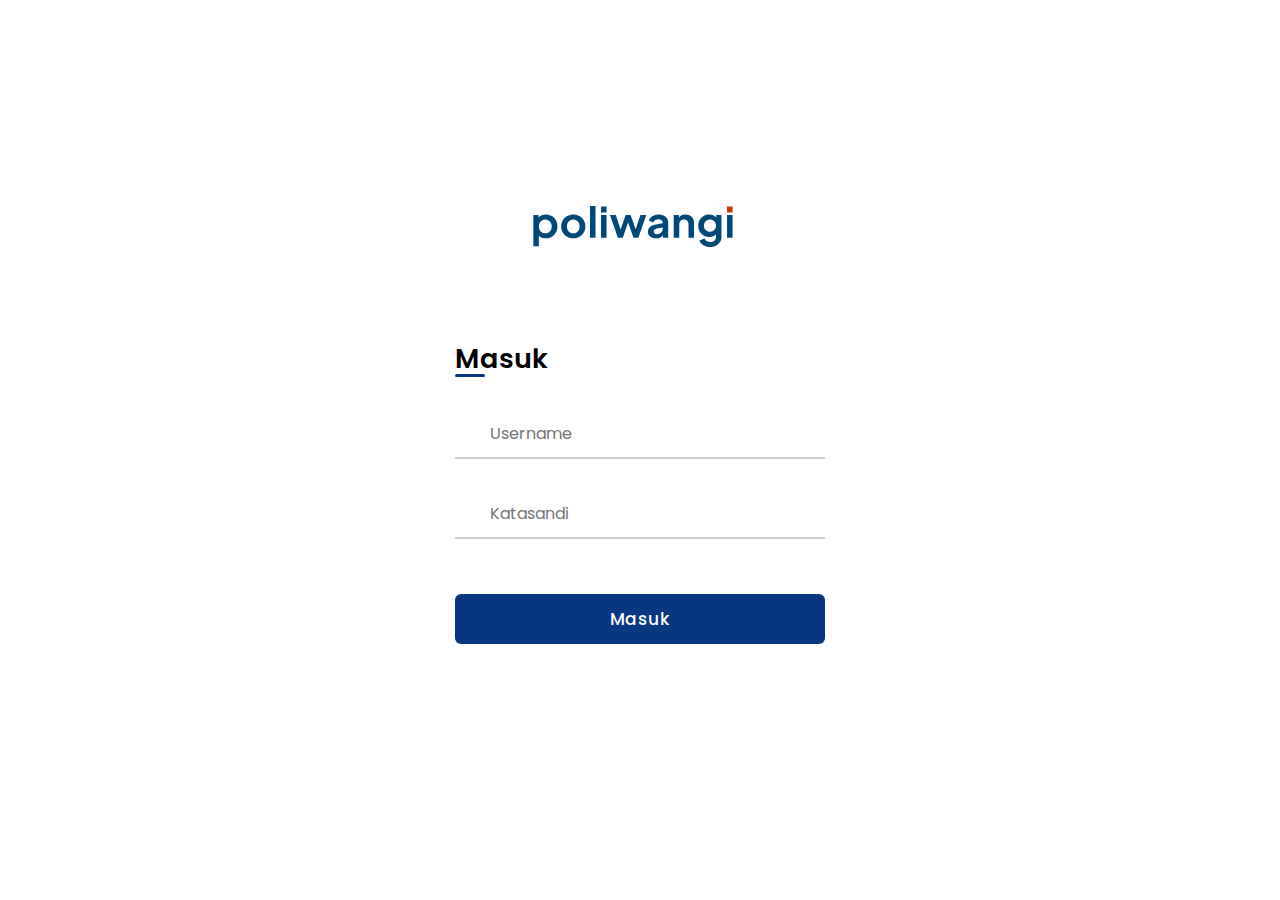
<file: index.html>
<!DOCTYPE html>
<html lang="en">
<head>
    <meta charset="UTF-8">
    <meta http-equiv="X-UA-Compatible" content="IE=edge">
    <meta name="viewport" content="width=device-width, initial-scale=1.0">
    <link rel="stylesheet" href="style.css">
    <link rel="icon" sizes="180x180" href="asset/android-chrome-192x192.png">
    <link rel="icon" sizes="32x32" href="asset/poliwangi 32x32.png">
    <link rel="icon" sizes="16x16" href="asset/poliwangi 16x16.png">
    <link rel="stylesheet" href="https://unicons.iconscout.com/release/v4.0.0/css/line.css">
    <title>Masuk</title>
</head>
<body>
    <div class="container">
        <img class="groove" src="asset/poliwangi-logo-text-only.svg" alt="">
        <div class="forms">
                <div class="form login" >
                    <span class="title" id="masuk">Masuk</span>
                    <form action="#">
                        <div class="input-field">
                            <input type="text" placeholder="Username" required>
                            <i class="uil uil-user"></i>
                        </div>
                        <div class="input-field">
                            <input type="password" class="password" placeholder="Katasandi" required>
                            <i class="uil uil-lock-alt"></i>
                            <i class="uil uil-eye-slash showHidePw"></i>
                        </div>
    
                        <div class="checkbox-text">

                        </div>
    
                        <a href="home.html">
                            <div class="input-field button" >
                                <input type="button" value="Masuk">
                            </div>
                        </a>
                    </form>
                </div>
        </div>
    </div>
    <script src="main.js"></script>
</body>
</html>
</file>
<file: style.css>
/* ===== Google Font Import - Poformsins ===== */
@import url('https://fonts.googleapis.com/css2?family=Poppins:wght@300;400;500;600;700&display=swap');

*{
    margin: 0;
    padding: 0;
    box-sizing: border-box;
    font-family: 'Poppins', sans-serif;
}

body{
    height: 100vh;
    display: flex;
    align-items: center;
    justify-content: center;
    background-color: rgb(255, 255, 255);
}

.container{
    position: relative;
    max-width: 430px;
    width: 100%;
    background: #fff;
    border-radius: 10px;
    overflow: hidden;
    margin: 0 20px;
}

.container .forms{
    display: flex;
    align-items: center;
    height: 440px;
    width: 200%;
    transition: height 0.2s ease;
}


.container .form{
    width: 50%;
    padding: 30px;
    background-color: #fff;
    transition: margin-left 0.18s ease;
}

.container.active .login{
    margin-left: -50%;
    opacity: 0;
    transition: margin-left 0.18s ease, opacity 0.15s ease;
}

.container .signup{
    opacity: 0;
    transition: opacity 0.09s ease;
}
.container.active .signup{
    opacity: 1;
    transition: opacity 0.2s ease;
}

.container.active .forms{
    height: 600px;
}
.container .form .title{
    position: relative;
    font-size: 27px;
    font-weight: 600;
}

.form .title::before{
    content: '';
    position: absolute;
    left: 0;
    bottom: 0;
    height: 3px;
    width: 30px;
    background-color: #073780;
    border-radius: 25px;
}

.form .input-field{
    position: relative;
    height: 50px;
    width: 100%;
    margin-top: 30px;
}

.input-field input{
    position: absolute;
    height: 100%;
    width: 100%;
    padding: 0 35px;
    border: none;
    outline: none;
    font-size: 16px;
    border-bottom: 2px solid #ccc;
    border-top: 2px solid transparent;
    transition: all 0.2s ease;
}

.input-field input:is(:focus, :valid){
    border-bottom-color: #073780;
}

.input-field i{
    position: absolute;
    top: 50%;
    transform: translateY(-50%);
    color: #999;
    font-size: 23px;
    transition: all 0.2s ease;
}

.groove{
    width: 200px;
    height: 75px;
    margin-left: 25%;
    margin-bottom: 0%;
}

.form__social-icon {
    margin: 5%;
    display: inline-flex;
    justify-content: center;
    align-items: center;
    width: 40px;
    height: 40px;
    background-color: #fff;
    color: #fff;
    border-radius: 50%;
    box-shadow: 2px 2px 2px rgb(0 0 0 / 40%);
}
.input-field input:is(:focus, :valid) ~ i{
    color: #4070f4;
}

.input-field i.icon{
    left: 0;
}
.input-field i.showHidePw{
    right: 0;
    cursor: pointer;
    padding: 10px;
}

.form .checkbox-text{
    display: flex;
    align-items: center;
    justify-content: space-between;
    margin-top: 20px;
}

.checkbox-text .checkbox-content{
    display: flex;
    align-items: center;
}

.checkbox-content input{
    margin: 0 8px -2px 4px;
    accent-color: #073780;
}

.form .text{
    color: #333;
    font-size: 14px;
}

.form a.text{
    color: #4070f4;
    text-decoration: none;
}
.form a:hover{
    text-decoration: underline;
}

.form .button{
    margin-top: 35px;
}

.form .button input{
    border: none;
    color: #fff;
    font-size: 17px;
    font-weight: 500;
    letter-spacing: 1px;
    border-radius: 6px;
    background-color: #073780;
    cursor: pointer;
    transition: all 0.3s ease;
}

.button input:hover{
    background-color: #073780;
}

.form .login-signup{
    margin-top: 30px;
    text-align: center;
}
</file>
